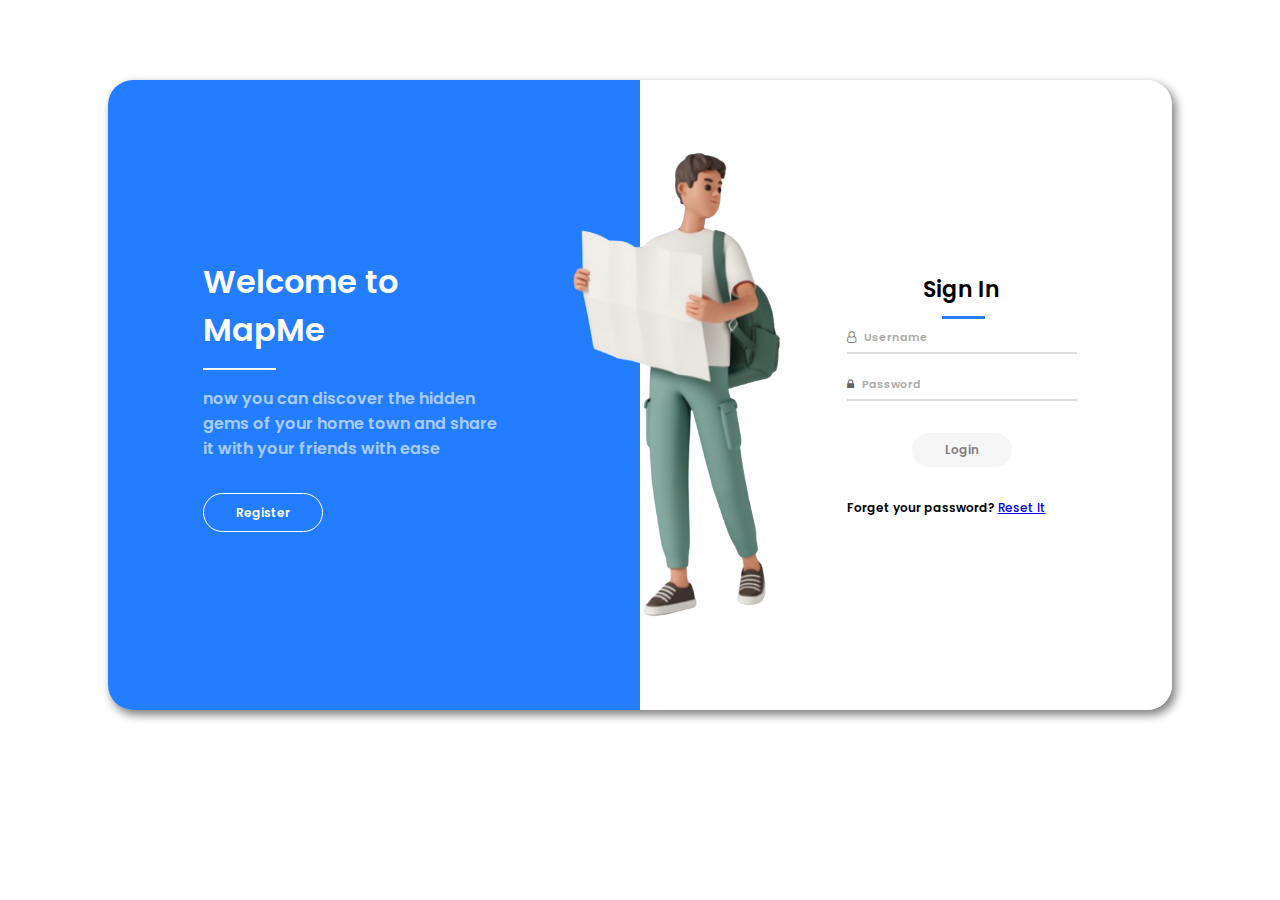
<file: index.html>
<!DOCTYPE html>
<html lang="en">
<head>
    <meta charset="UTF-8">
    <meta name="viewport" content="width=device-width, initial-scale=1.0">
    <title>Login App</title>
    <link rel="stylesheet" href="https://cdnjs.cloudflare.com/ajax/libs/font-awesome/4.7.0/css/font-awesome.min.css">
    <link rel="stylesheet" <a href="styles.css">
</head>
<body>
    <div id="container">
        <!-- first div to hold content -->
        <div class="loginContent">
            <h1>Welcome to <span>Map</span>Me</h1>

        <p>now you can discover the hidden gems of your home town and share it with your friends with ease</p>

            <button>Register</button>
        </div>
        <!-- image container -->
        <div class="imgCont">
            <img src="image/GUY.png" alt="person">
            

        </div>

        <!-- form -->
        <form>
            <h3>si<span>gn i</span>n</h3>

            <div class="formInput">
                <i class="fa fa-user-o" aria-hidden="true"></i>
                <input type="text" placeholder="username">
            </div>
            <div class="formInput">
                <i class="fa fa-lock" aria-hidden="true"></i>
                <input type="password" placeholder="password">
            </div>

            <div class="btn">
                <button>login</button>
            </div>

            <p>Forget your password? <a href="#">reset it</a></p>
        </form>

    </div>
    
</body>
</html>
</file>
<file: styles.css>
@import url('https://fonts.googleapis.com/css2?family=Poppins:ital,wght@0,100;0,200;0,300;0,400;0,500;0,600;0,700;0,800;0,900;1,100;1,200;1,300;1,400;1,500;1,600;1,700;1,800;1,900&display=swap');

*{
    margin: 0;
    padding: 0;
    font-family: "Poppins", sans-serif;
    font-weight: 600;
}
/* #247dfe */
/* #efeef1; */
#container{
    box-shadow: .2rem .3rem .6rem grey;
    border: none;
    max-width: 1000px;
    margin:5rem auto;
    border-radius: 25px;
    display: flex;
    align-items: center;
    padding-inline: 2rem;
    height: 70vh;
    justify-content: space-evenly;
    background: linear-gradient(90deg, #247dfe 50%, #fff 50%);
}

/* .loginContent{
    border: 2px solid blue;
} */

.loginContent>h1{
    width: 200px;
    color: white;
}

.loginContent>h1>span{
    padding-bottom: 1rem;
    border-bottom: 2px solid white;
}
.loginContent>p{
    margin-block: 2rem;
    font-size: 16px;
    color: white;
    width: 300px;
    opacity: .6;
}

.loginContent>button{
    color: white;
    border: 1px solid white;
    text-transform: capitalize;
    border-radius: 25px;
    padding: .6rem 2rem;
    background-color: transparent;
    font-size: 12px;
    font-weight: 600;
}
/* image styling */
.imgCont{
    height: 65vh;
    margin-top: 4rem;
}
.imgCont>img{
    /* border: 1px solid; */
    width: 100%;
    height: 490px;
}
/* form styling */

/* form{
    border: 2px solid black;
} */
form>h3{
    text-align: center;
    text-transform: capitalize;
    font-size: 22px;
    font-weight: 600;
}
form>h3>span{
    border-bottom: 3px solid #247dfe;
    padding-bottom: .7rem;
}
.formInput{
    width: 230px;
    margin-top: 1rem;
    border-bottom: 2px solid rgba(128, 128, 128, 0.274);
}
.formInput>i{
    opacity: .6;
    font-size: 11px;
}
.formInput>input{
    width: 80%;
    padding: .3rem;
    border: none;
    outline: none;
}
/* input[type="text"]{
    background-color: red; */
.formInput>input::placeholder{
    text-transform: capitalize;
    font-size: 11px;
    opacity: .6;
}
.btn{
    width: 100px;
    margin: 2rem auto;
}
.btn>button{
    opacity: .5;
    font-size: 12px;
    text-transform: capitalize;
    width: 100%;
    border: none;
    padding: .5rem 1rem;
    border-radius: 25px;
}

form>p{
    font-size: 12px;
}
form>p>a{
    text-transform: capitalize;
    font-weight: 500;

}
</file>
